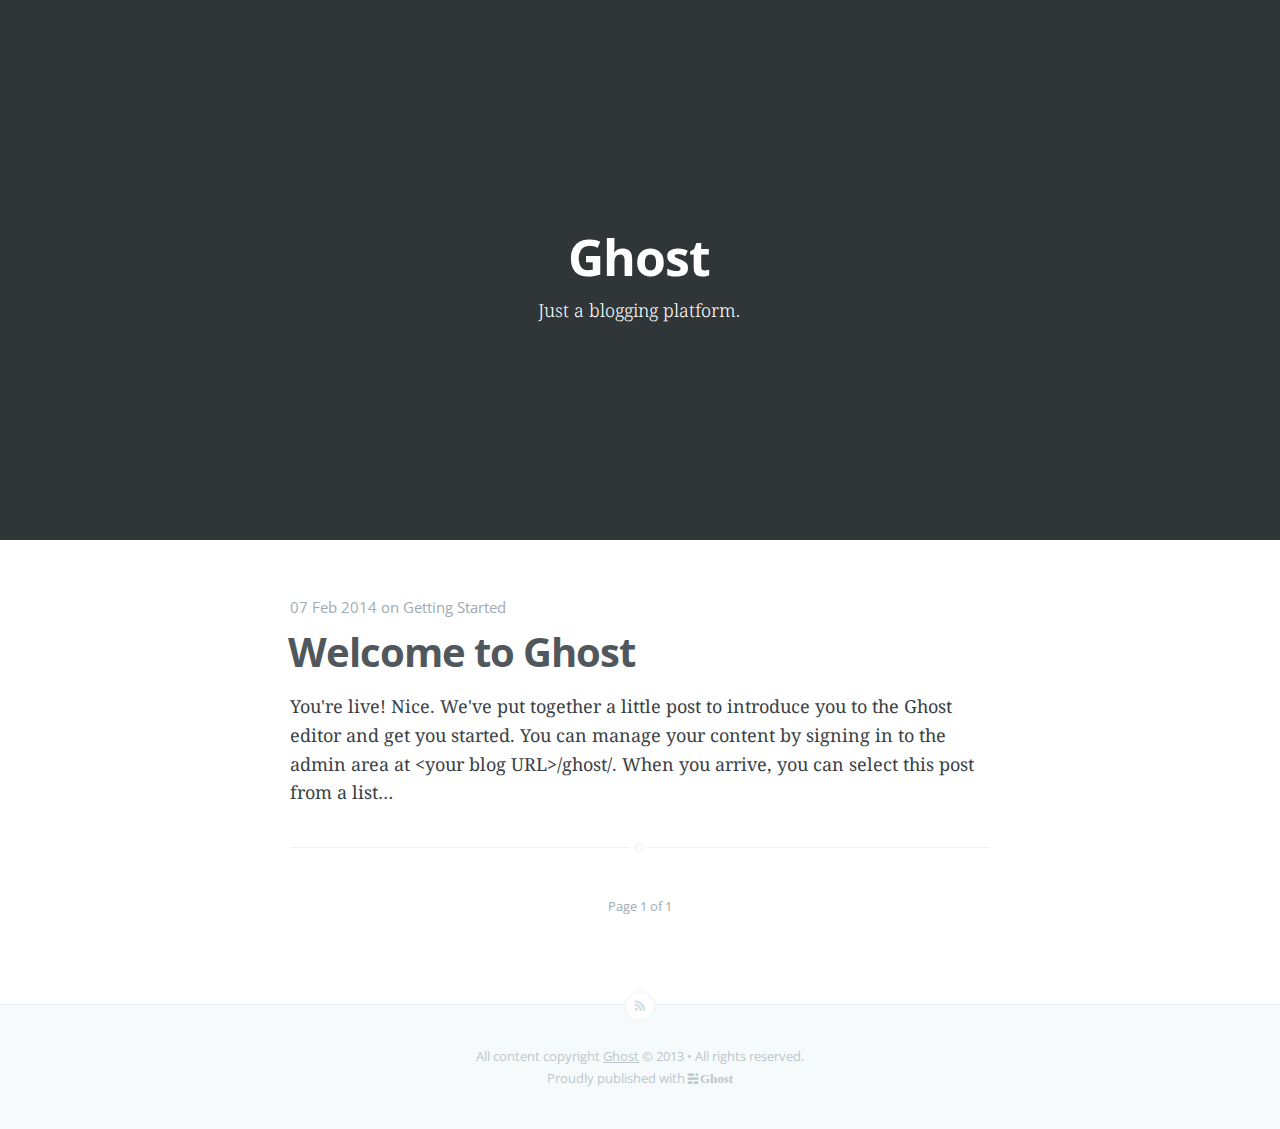
<file: index.html>
<!DOCTYPE html>
<html>
<head>
    
    <meta http-equiv="Content-Type" content="text/html" charset="UTF-8" />
    <meta http-equiv="X-UA-Compatible" content="IE=edge,chrome=1" />

    
    <title>Ghost</title>
    <meta name="description" content="Just a blogging platform." />

    <meta name="HandheldFriendly" content="True" />
    <meta name="MobileOptimized" content="320" />
    <meta name="viewport" content="width=device-width, initial-scale=1.0" />

    
    <link rel="stylesheet" type="text/css" href="assets/css/screen.css" />
    <link rel="stylesheet" type="text/css" href="http://fonts.googleapis.com/css?family=Droid+Serif:400,700,400italic|Open+Sans:700,400" />

    
    <meta name="generator" content="Ghost 0.4" />
<link rel="alternate" type="application/rss+xml" title="Ghost" href="rss/index.html">
<link rel="canonical" href="http://my-ghost-blog.com/" />
</head>
<body class="home-template">

    
    




<header id="site-head" >
    <div class="vertical">
        <div id="site-head-content" class="inner">

            
            <h1 class="blog-title">Ghost</h1>
            <h2 class="blog-description">Just a blogging platform.</h2>
        </div>
    </div>
</header>


<main class="content" role="main">

    
    

    <article class="post tag-getting-started">
        <header class="post-header">
            <span class="post-meta"><time datetime="2014-02-07">07 Feb 2014</time> on Getting Started</span>
            <h2 class="post-title"><a href="welcome-to-ghost/index.html">Welcome to Ghost</a></h2>

        </header>
        <section class="post-excerpt">
            <p>You're live! Nice. We've put together a little post to introduce you to the Ghost editor and get you started. You can manage your content by signing in to the admin area at &lt;your blog URL&gt;/ghost/. When you arrive, you can select this post from a list&hellip;</p>
        </section>
    </article>

    

    
    <nav class="pagination" role="navigation">
    
    <span class="page-number">Page 1 of 1</span>
    
</nav>

</main>

    <footer class="site-footer">
        <a class="subscribe icon-feed" href="http://my-ghost-blog.com/rss/"><span class="tooltip">Subscribe!</span></a>
        <div class="inner">
             <section class="copyright">All content copyright <a href="index.html">Ghost</a> &copy; 2013 &bull; All rights reserved.</section>
             <section class="poweredby">Proudly published with <a class="icon-ghost" href="http://tryghost.org">Ghost</a></section>
        </div>
    </footer>

    
    <script src="shared/vendor/jquery/jquery.js?v=43b46240cc"></script>

    
    <script type="text/javascript" src="assets/js/index.js"></script>

</body>
</html>
</file>
<file: assets/css/screen.css>
/* ==========================================================================
   Table of Contents
   ========================================================================== */

/*

    0.  Includes
    1.  Icons
    2.  General
    3.  Utilities
    4.  General
    5.  Single Post
    6.  Third Party Elements
    7.  Pagination
    8.  Footer
    9.  Media Queries (Tablet)
    10. Media Queries (Mobile)

 */

/* ==========================================================================
   0. Includes - Ground zero
   ========================================================================== */

@import url(normalize.css);


/* ==========================================================================
   1. Icons - Sets up the icon font and respective classes
   ========================================================================== */

/* Import the font file with the icons in it */
@font-face {
    font-family: 'icons';
    src:url('../fonts/icons.eot');
    src:url('../fonts/icons.eot?') format('embedded-opentype'),
        url('../fonts/icons.woff') format('woff'),
        url('../fonts/icons.ttf') format('truetype'),
        url('../fonts/icons.svg') format('svg');
    font-weight: normal;
    font-style: normal;
}

/* Apply these base styles to all icons */
.icon-ghost, .icon-feed, .icon-twitter, .icon-google-plus, .icon-facebook {
    font-family: 'icons';
    speak: none;
    font-style: normal;
    font-weight: normal;
    font-variant: normal;
    text-transform: none;
    line-height: 1;
    -webkit-font-smoothing: antialiased;
    text-decoration: none;
}

/* Each icon is created by inserting the corret character into the 
   content of the :before pseudo element. Like a boss. */
.icon-ghost:before {
    content: "\e000";
}
.icon-feed:before {
    content: "\e001";
}
.icon-twitter:before {
    content: "\e002";
    font-size: 1.1em;
}
.icon-google-plus:before {
    content: "\e003";
}
.icon-facebook:before {
    content: "\e004";
}


/* ==========================================================================
   2. General - Setting up some base styles
   ========================================================================== */

html {
    height: 100%;
    max-height: 100%;
    font-size: 62.5%;
}

body {
    height: 100%;
    max-height: 100%;
    font-family: 'Droid Serif', serif;
    font-size: 2.0rem;
    line-height: 1.6em;
    color: #3A4145;
}

::-moz-selection {
    color: #222;
    background: #D6EDFF;
    text-shadow: none;
}

::selection {
    color: #222;
    background: #D6EDFF;
    text-shadow: none;
}

h1, h2, h3,
h4, h5, h6 {
    text-rendering: optimizeLegibility;
    line-height: 1;
    margin-top: 0;
    font-family: 'Open Sans', sans-serif;
}

h1 {
    font-size: 5rem;
    line-height: 1.2em;
    letter-spacing: -2px;
    text-indent: -3px;
}

h2 {
    font-size: 4rem;
    line-height: 1.2em;
    letter-spacing: -1px;
    text-indent: -2px;
}

h3 {
    font-size: 3.5rem;
}

h4 {
    font-size: 3rem;
}

h5 {
    font-size: 2.5rem;
}

h6 {
    font-size: 2rem;
}

a {
    color: #4a4a4a;
    transition: color ease 0.3s;
}

a:hover {
    color: #57A3E8;
}

h1 a, h2 a, h3 a,
h4 a, h5 a, h6 a {
    color: #50585D;
}


p, ul, ol {
    margin: 1.6em 0;
}

ol ol, ul ul,
ul ol, ol ul {
    margin: 0.4em 0;
}

hr {
    display: block;
    height: 1px;
    border: 0;
    border-top: 1px solid #efefef;
    margin: 3.2em 0;
    padding: 0;
}

blockquote {
    -moz-box-sizing: border-box;
    box-sizing: border-box;
    margin: 1.6em 0 1.6em -2.2em;
    padding: 0 0 0 1.6em;
    border-left: #4a4a4a 0.4em solid;
}

blockquote p {
    margin: 0.8em 0;
    font-style: italic;
}

blockquote small {
    display: inline-block;
    margin: 0.8em 0 0.8em 1.5em;;
    font-size:0.9em;
    color: #ccc;
}

blockquote small:before { content: '\2014 \00A0'; }

blockquote cite {
    font-weight:bold;
}

blockquote cite a { font-weight: normal; }


dl {
    margin: 1.6em 0;
}

dl dt {
    float: left;
    width: 180px;
    overflow: hidden;
    clear: left;
    text-align: right;
    text-overflow: ellipsis;
    white-space: nowrap;
    font-weight: bold;
    margin-bottom: 1em
}

dl dd {
    margin-left: 200px;
    margin-bottom: 1em
}

mark {
    background-color: #ffc336;
}

code, tt {
    padding: 1px 3px;
    font-family: Inconsolata, monospace, sans-serif;
    font-size: 0.85em;
    white-space: pre;
    border: 1px solid #E3EDF3;
    background: #F7FAFB;
    border-radius: 2px;
}

pre {
    -moz-box-sizing: border-box;
    box-sizing: border-box;
    margin: 1.6em 0;
    border: 1px solid #E3EDF3;
    width: 100%;
    padding: 10px;
    font-family: Inconsolata, monospace, sans-serif;
    font-size: 0.9em;
    white-space: pre;
    overflow: auto;
    background: #F7FAFB;
    border-radius: 3px;
}

pre code, tt {
    font-size: inherit;
    white-space: -moz-pre-wrap;
    white-space: pre-wrap;
    background: transparent;
    border: none;
    padding: 0;
}

kbd {
    display: inline-block;
    margin-bottom: 0.4em;
    padding: 1px 8px;
    border: #ccc 1px solid;
    color: #666;
    text-shadow: #fff 0 1px 0;
    font-size: 0.9em;
    font-weight: bold;
    background: #f4f4f4;
    border-radius: 4px;
    box-shadow: 
        0 1px 0 rgba(0, 0, 0, 0.2), 
        0 1px 0 0 #fff inset;
}

table {
    -moz-box-sizing: border-box;
    box-sizing: border-box;
    margin: 1.6em 0;
    width:100%;
    max-width: 100%;
    background-color: transparent;
}

table th,
table td {
    padding: 8px;
    line-height: 20px;
    text-align: left;
    vertical-align: top;
    border-top: 1px solid #efefef;
}

table th { color: #000; }

table caption + thead tr:first-child th,
table caption + thead tr:first-child td,
table colgroup + thead tr:first-child th,
table colgroup + thead tr:first-child td,
table thead:first-child tr:first-child th,
table thead:first-child tr:first-child td {
    border-top: 0;
}

table tbody + tbody { border-top: 2px solid #efefef; }

table table table { background-color: #fff; }

table tbody > tr:nth-child(odd) > td,
table tbody > tr:nth-child(odd) > th {
    background-color: #f6f6f6;
}

table.plain {
    tbody > tr:nth-child(odd) > td,
    tbody > tr:nth-child(odd) > th {
        background: transparent;
    }
}


/* ==========================================================================
   3. Utilities - These things get used a lot
   ========================================================================== */

/* Hides shit */
.hidden {
    text-indent: -9999px;
    visibility: hidden;
    display: none;
}

/* Creates a responsive wrapper that makes our content scale nicely */
.inner {
    position: relative;
    width: 80%;
    max-width: 700px;
    margin: 0 auto;
}

/* Centres vertically yo. (IE8+) */
.vertical {
    display: table-cell;
    vertical-align: middle;
}


/* ==========================================================================
   4. General - The main styles for the the theme
   ========================================================================== */

/* Big cover image on the home page */
#site-head {
    position: relative;
    display: table;
    width: 100%;
    height: 60%;
    margin-bottom: 5rem;
    text-align: center;
    color: #fff;
    background: #303538 no-repeat center center;
    background-size: cover;
}

/* Yo-logo. Yolo-go. Upload one in ghost/settings/ */
#blog-logo img {
    display: block;
    max-height: 100px;
    width: auto;
    margin: 0 auto;
    line-height: 0;
}

#back {
    color: rgba(0,0,0,0.2);
    position: fixed;
    top: 8px;
    left: 8px;
    padding: 6px;
    font-size: 16px;
}

/* The details of your blog. Defined in ghost/settings/ */
.blog-title {
    margin: 10px 0 10px 0;
    font-size: 5rem;
    letter-spacing: -1px;
}

.blog-description {
    margin: 0;
    font-size: 1.8rem;
    line-height: 1.5em;
    font-weight: 300;
    font-family: 'Droid Serif', serif;
    letter-spacing: 0;
}

/* Every post, on every page, gets this style on its <article> tag */
.post {
    position: relative;
    width:80%;
    max-width: 700px;
    margin: 4rem auto;
    padding-bottom: 4rem;
    border-bottom: #EBF2F6 1px solid;
    word-break: break-word;
    hyphens: auto;
}

/* Add a little circle in the middle of the border-bottom on our .post
   just for the lolz and stylepoints. */
.post:after {
    display: block;
    content: "";
    width: 7px;
    height: 7px;
    border: #E7EEF2 1px solid;
    position: absolute;
    bottom: -5px;
    left: 50%;
    margin-left: -5px;
    background: #fff;
    -webkit-border-radius: 100%;
    -moz-border-radius: 100%;
    border-radius: 100%;
    box-shadow: #fff 0 0 0 5px;
}

.post-title {
    margin:0;
}

.post-title a {
    text-decoration: none;
}

.post-excerpt p {
    margin: 1.6rem 0 0 0;
    font-size: 0.9em;
    line-height: 1.6em;
}

.post-meta {
    display: inline-block;
    margin: 0 0 5px 0;
    font-family: 'Open Sans', sans-serif;
    font-size: 1.5rem;
    color: #9EABB3;
}

.post-meta a {
    color: #9EABB3;
    text-decoration: none;
}

.post-meta a:hover {
    text-decoration: underline;
}

.user-meta {
    position: relative;
    padding: 0.3rem 40px 0 100px;
    min-height: 77px;
}

.user-image {
    position: absolute;
    top: 0;
    left: 0;
}

.user-name {
    display: block;
    font-weight: bold;
}

.user-bio {
    display: block;
    max-width: 440px;
    font-size: 1.4rem;
    line-height: 1.5em;
}

.publish-meta {
    position: absolute;
    top: 0;
    right: 0;
    padding: 4.3rem 0 4rem 0;
    text-align: right;
}

.publish-heading {
    display: block;
    font-weight: bold;
}

.publish-date {
    display: block;
    font-size: 1.4rem;
    line-height: 1.5em;
}

/* ==========================================================================
   5. Single Post - When you click on an individual post
   ========================================================================== */

/* Tweak the .post wrapper style */
.post-template .post {
    margin-top: 0;
    border-bottom: none;
    padding-bottom: 0;
}

/* Kill that stylish little circle that was on the border, too */
.post-template .post:after {
    display: none;
}

/* Insert some mad padding up in the header for better spacing */
.post-template .post-header {
    padding: 60px 0;
}

/* Keep large images within the bounds of the post-width */
.post-content img {
    display: block;
    max-width: 100%;
    margin: 0 auto;
}

/* The author credit area after the post */
.post-footer {
    position: relative;
    margin: 4rem 0 0 0;
    padding: 4rem 0 0 0;
    border-top: #EBF2F6 1px solid;
}

.post-footer h4 {
    font-size: 1.8rem;
    margin: 0;
}

.post-footer p {
    margin: 1rem 0;
    font-size: 1.4rem;
    line-height: 1.6em;
}

/* Create some space to the right for the share links */
.post-footer .author {
    margin-right: 180px;
}

/* Drop the share links in the space to the right.
   Doing it like this means it's easier for the author bio
   to be flexible at smaller screen sizes while the share
   links remain at a fixed width the whole time */
.post-footer .share {
    position: absolute;
    top: 4rem;
    right: 0;
    width: 140px;
}

.post-footer .share a {
    font-size: 1.8rem;
    display: inline-block;
    margin: 1.4rem 1.6rem 1.6rem 0;
    color: #BBC7CC;
}

.post-footer .share a:hover {
    color: #50585D;
}


/* ==========================================================================
   6. Third Party Elements - Embeds from other services
   ========================================================================== */

/* Github */

.gist table {
    margin: 0;
    font-size: 1.4rem;
}

.gist .line-number {
    min-width: 25px;
    font-size: 1.1rem;
}


/* ==========================================================================
   7. Pagination - Tools to let you flick between pages
   ========================================================================== */

/* The main wrapper for our pagination links */
.pagination {
    position: relative;
    width: 80%;
    max-width: 700px;
    margin: 4rem auto;
    font-family: 'Open Sans', sans-serif;
    font-size: 1.3rem;
    color: #9EABB3;
    text-align: center;
}

.pagination a {
    color: #9EABB3;
}

/* Push the previous/next links out to the left/right */
.older-posts,
.newer-posts {
    position: absolute;
    display: inline-block;
    padding: 0 15px;
    border: #EBF2F6 2px solid;
    text-decoration: none;
    border-radius: 30px;
    transition: border ease 0.3s;
}

.older-posts {
    right: 0;
}

.page-number {
    display: inline-block;
    padding: 2px 0;
}

.newer-posts {
    left: 0;
}

.older-posts:hover,
.newer-posts:hover {
    border-color: #9EABB3;
}


/* ==========================================================================
   8. Footer - The bottom of every page
   ========================================================================== */

.site-footer {
    position: relative;
    margin: 8rem 0 0 0;
    padding: 4rem 0;
    border-top: #EBF2F6 1px solid;
    font-family: 'Open Sans', sans-serif;
    font-size: 1.3rem;
    line-height: 1.7em;
    color: #BBC7CC;
    text-align: center;
    background: #F7FAFB;
}

.site-footer a {
    color: #BBC7CC;
    text-decoration: underline;
}

.site-footer a:hover {
    color: #50585D;
}

.poweredby .icon-ghost {
    font-weight: 700;
    text-decoration: none;
}

.poweredby .icon-ghost:hover {
    text-decoration: none;
}

.poweredby .icon-ghost:before {
    font-size: 1rem;
    margin-right: 0.2em;
}

/* The subscribe icon on the footer */
.subscribe {
    width: 28px;
    height: 28px;
    position: absolute;
    top: -14px;
    left: 50%;
    margin-left: -15px;
    border: #EBF2F6 1px solid;
    text-align: center;
    line-height: 2.4rem;
    border-radius: 50px;
    background: #fff;
    transition: box-shadow 0.5s;
}

/* The RSS icon, inserted via icon font */
.subscribe:before {
    color: #D2DEE3;
    font-size: 10px;
    position: absolute;
    top: 2px;
    left: 9px;
    font-weight: bold;
    transition: color 0.5s ease;
}

/* Add a box shadow to on hover */
.subscribe:hover {
    box-shadow: rgba(0,0,0,0.05) 0 0 0 3px;
    transition: box-shadow 0.25s;
}

.subscribe:hover:before {
    color: #50585D;
}

/* CSS tooltip saying "Subscribe!" - initially hidden */
.tooltip {
    opacity:0;
    display: inline-block;
    padding: 4px 8px 5px 8px;
    position:absolute;
    top: -23px;
    left: -23px;
    color: rgba(255,255,255,0.9);
    font-size: 1.1rem;
    font-weight: bold;
    line-height: 1em;
    text-align: center;
    background: #50585D;
    border-radius:20px;
    box-shadow: 0 1px 4px rgba(0,0,0,0.1);
    transition: opacity 0.3s ease, top 0.3s ease;
}

/* The little chiclet arrow under the tooltip, pointing down */
.tooltip:after {
    content:"";
    border-width:5px 5px 0 5px;
    border-style:solid;
    border-color: #50585D transparent;
    display:block;
    position:absolute;
    bottom:-4px;
    left:50%;
    margin-left:-5px;
    z-index: 220;
    width:0;
}

/* On hover, show the tooltip! */
.subscribe:hover .tooltip {
    opacity: 1;
    top: -33px;
}


/* ==========================================================================
   9. Media Queries - Smaller than 900px
   ========================================================================== */

@media only screen and (max-width: 900px) {

    blockquote {
        margin-left: 0;
    }

    #site-head {
        -webkit-box-sizing: border-box; 
        -moz-box-sizing: border-box;
        box-sizing: border-box; 
        height: auto;
        min-height: 240px;
        padding: 15% 0;
    }

    .blog-title {
        font-size: 4rem;
        letter-spacing: -1px;
    }

    .blog-description {
        font-size: 1.7rem;
        line-height: 1.5em;
    }

    .post {
        font-size: 0.9em;
        line-height: 1.6em;
    }

    .post-template .post {
        padding-bottom: 1rem;
    }

    .post-template .post-header {
        padding: 40px 0;
    }

    h1 {
        font-size: 4.8rem;
        text-indent: -2px;
    }

    h2 {
        font-size: 3.8rem;
    }

    h3 {
        font-size: 3.3rem;
    }

    h4 {
        font-size: 2.8rem;
    }

}

/* ==========================================================================
   10. Media Queries - Smaller than 500px
   ========================================================================== */


@media only screen and (max-width: 500px) {

    #blog-logo img {
        max-height: 80px;
    }

    .inner, 
    .pagination {
        width: auto;
        margin-left: 16px;
        margin-right: 16px;
    }

    .post {
        width:auto;
        margin-left: 16px;
        margin-right: 16px;
        font-size: 0.8em;
        line-height: 1.6em;
    }

    #site-head {
        padding: 10% 0;
    }

    .blog-title {
        font-size: 3rem;
    }

    .blog-description {
        font-size: 1.5rem;
    }


    h1, h2 {
        font-size: 3rem;
        line-height: 1.1em;
        letter-spacing: -1px;
    }

    h3 {
        font-size: 2.8rem;
    }

    h4 {
        font-size: 2.3rem;
    }

    .post-template .post {
        padding-bottom: 0;
    }

    .post-template .post-header {
        padding: 30px 0;
    }

    .post-meta {
        font-size: 1.3rem;
    }

    .post-footer {
        padding: 4rem 0;
        text-align: center;
    }

    .post-footer .author {
        margin: 0 0 2rem 0;
        padding: 0 0 1.6rem 0;
        border-bottom: #EBF2F6 1px dashed;
    }

    .post-footer .share {
        position: static;
        width: auto;
    }

    .post-footer .share a {
        margin: 1.4rem 0.8rem 0 0.8rem;
    }

    .older-posts,
    .newer-posts {
        position: static;
        margin: 10px 0;
    }

    .page-number {
        display: block;
    }

    .site-footer {
        margin-top: 6rem;
        font-size: 1.1rem;
    }

}

/* ==========================================================================
   End of file. Media queries should be the last thing here. Do not add stuff
   below this point, or it will probably fuck everything up.
   ========================================================================== */
</file>
